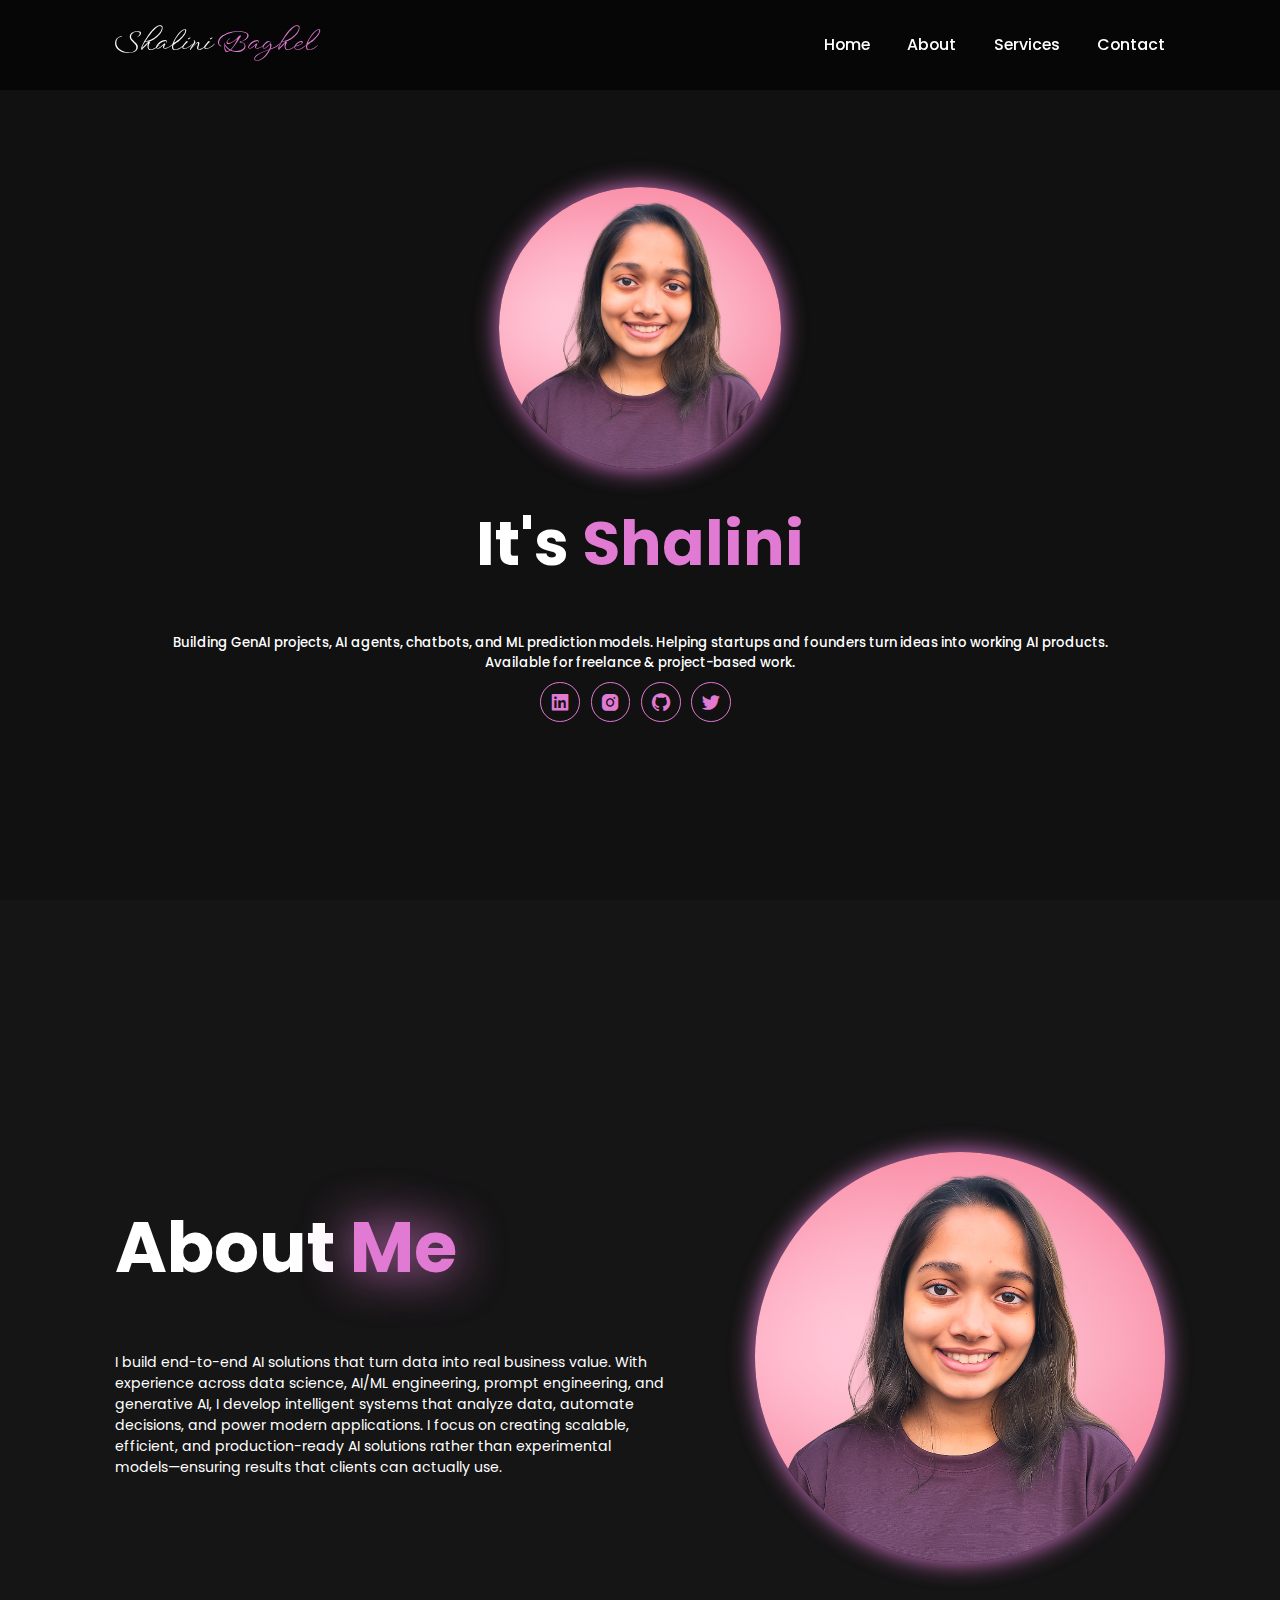
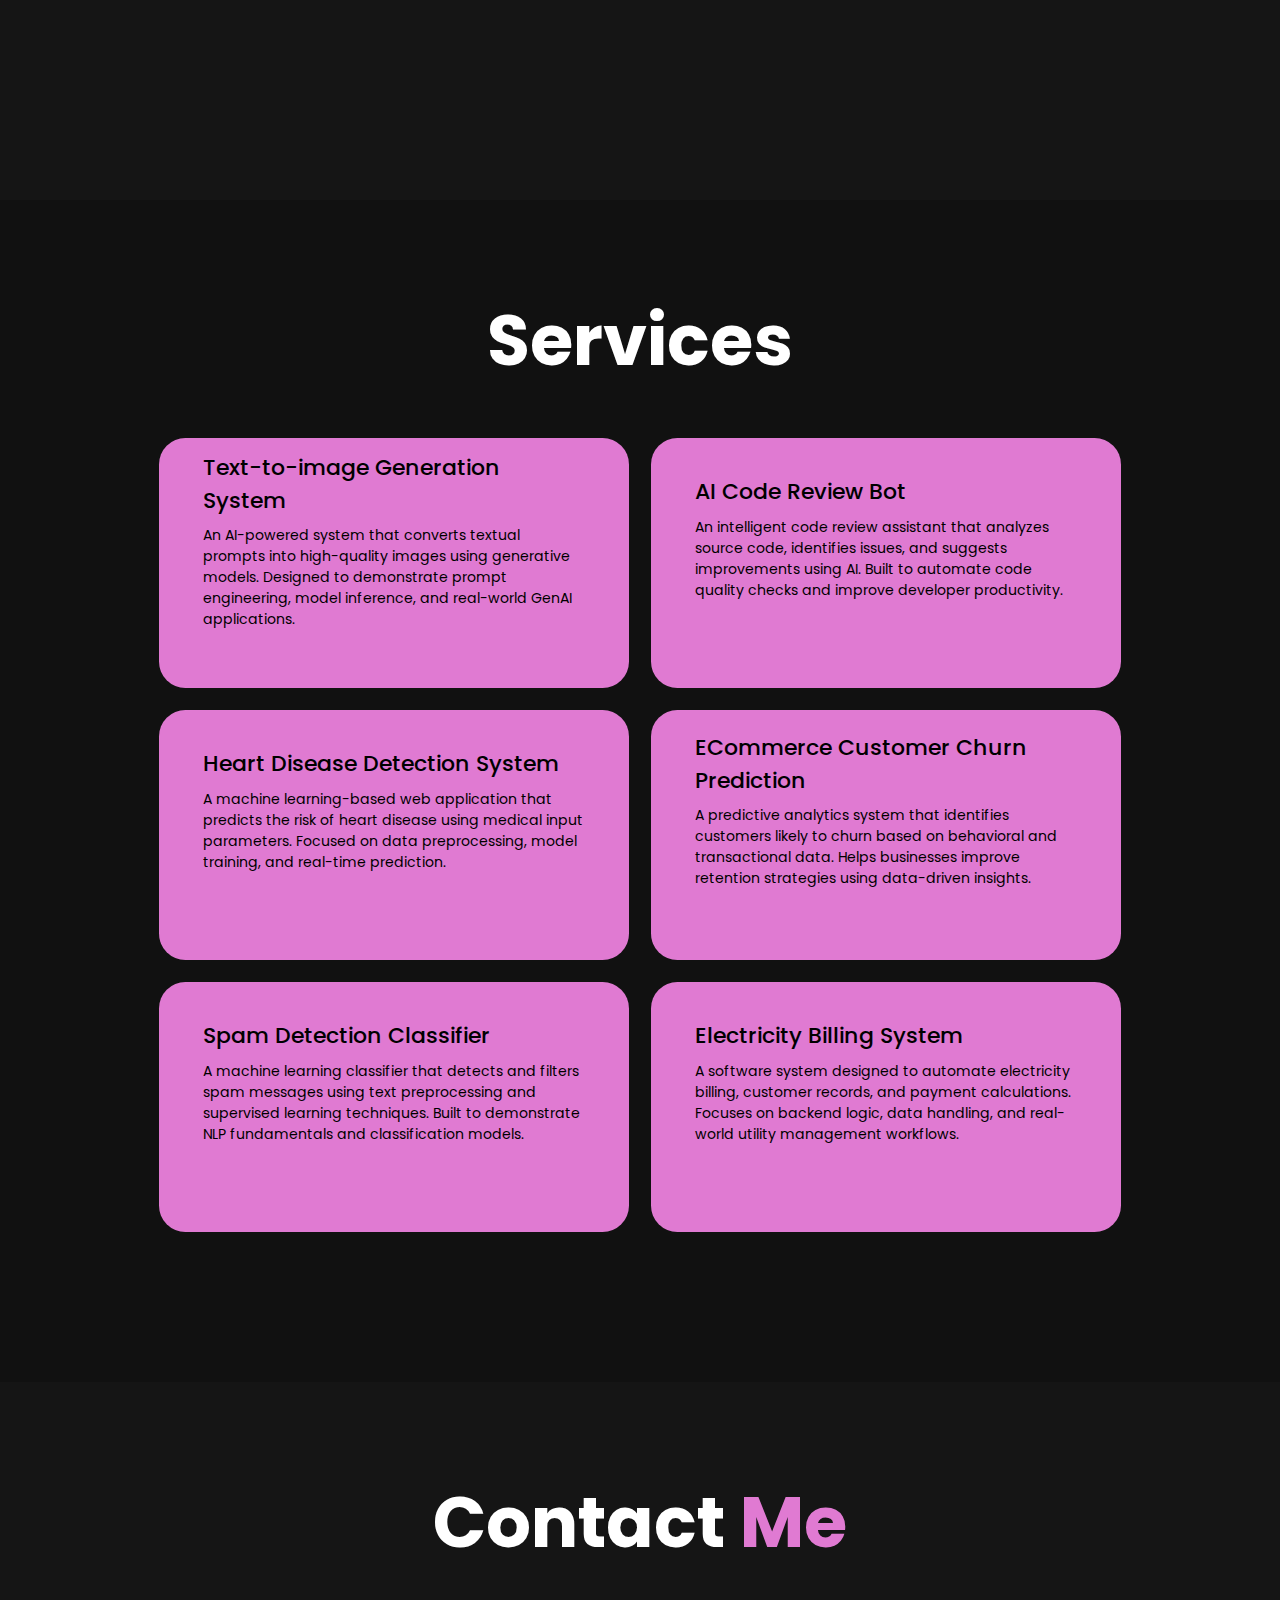
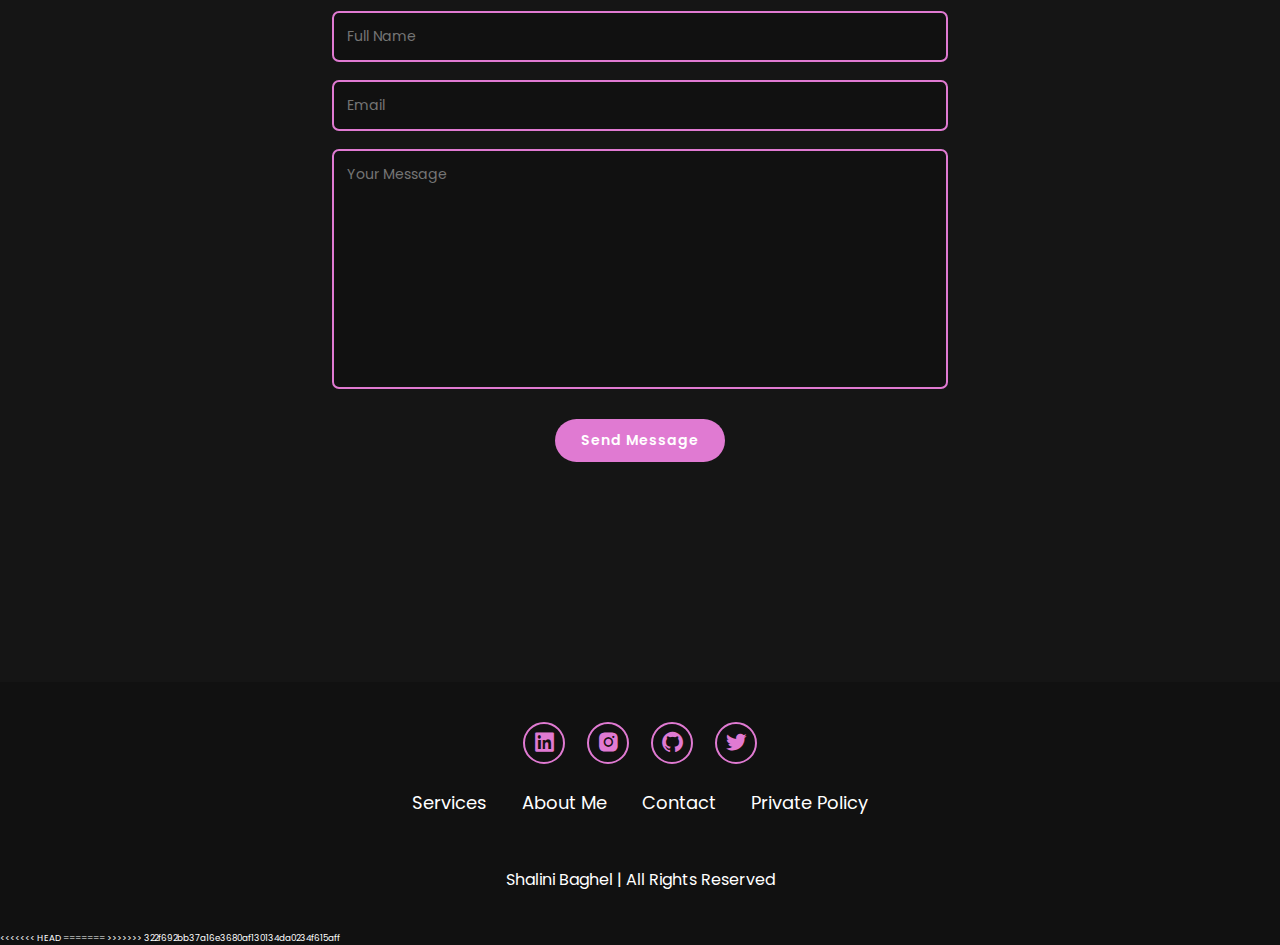
<file: index.html>
<!DOCTYPE html>
<html lang="en">

<head>
    <meta charset="UTF-8">
    <meta name="viewport" content="width=device-width, initial-scale=1.0">
    <title>Shalini Portfolio</title>
    <link rel="stylesheet" href="new_one.css">
    <link href="https://unpkg.com/boxicons@2.1.4/css/boxicons.min.css" rel="stylesheet">
    <link
        href="https://fonts.googleapis.com/css2?family=Poppins:ital,wght@0,100;0,200;0,300;0,400;0,500;0,600;0,700;0,800;0,900;1,100;1,200;1,300;1,400;1,500;1,600;1,700;1,800;1,900&display=swap"
        rel="stylesheet">
    <link href="https://fonts.googleapis.com/css2?family=WindSong:wght@400;500&display=swap" rel="stylesheet">

</head>

<body>
    <header class="header">
        <a href="#home" class="logo">Shalini <span>Baghel</span></a>
        <i class="bx bx-menu" id="menu-icon"></i>
        <nav class="navbar">
            <a href="#home" class="active">Home</a>
            <a href="#about">About</a>
            <a href="#services">Services</a>
            <a href="#contact">Contact</a>
        </nav>
    </header>
    <section class="home" id="home">
        <div class="home-img">
            <img src="my photo.png" alt="">
        </div>
        <div class="home-content">
            <h1>It's <span>Shalini</span></h1>
            <h3 class="text-animation">
                <span>
                </span>
            </h3>

            <p>Building GenAI projects, AI agents, chatbots, and ML prediction models. Helping startups and founders turn ideas into working AI products. Available for freelance & project-based work.</p>
            <div class="social-icons">
                <a href="https://www.linkedin.com/in/shalini-baghel-249686353/" target="_blank"><i
                        class="bx bxl-linkedin-square"></i></a>
                <a href="https://www.instagram.com/buildswithsilence08__e/" target="_blank"><i
                        class="bx bxl-instagram-alt"></i></a>
                <a href="https://github.com/Shalini6654" target="_blank"><i class="bx bxl-github"></i></a>
                <a href="https://x.com/ShaliniBaghel08" target="_blank"><i class="bx bxl-twitter"></i></a>
            </div>

        </div>
    </section>
    <section class="about" id="about">
        <div class="about-content">
            <h2 class="heading">About <span>Me</span></h2>
            <h3 class="text-animation">
                <span></span>
            </h3>
            <p>
                I build end-to-end AI solutions that turn data into real business value. With experience across data
                science, AI/ML engineering, prompt engineering, and generative AI, I develop intelligent systems that
                analyze data, automate decisions, and power modern applications. I focus on creating scalable,
                efficient, and production-ready AI solutions rather than experimental models—ensuring results that
                clients can actually use.
            </p>
        </div>
        <div class="about-img">
            <img src="my photo.png" alt="">
        </div>
    </section>
    </section>
    <section class="services" id="services">
        <h2 class="heading">Services</h2>
        <div class="services-container">
            <a href="https://github.com/Shalini6654/Text-to-image-Generation-System" target="_blank">
                <div class="service-box">
                    <div class="service-info">
                        <h4>Text-to-image Generation System</h4>
                        <p>
                            An AI-powered system that converts textual prompts into high-quality images using generative
                            models. Designed to demonstrate prompt engineering, model inference, and real-world GenAI
                            applications.
                        </p>

                    </div>
                </div>
            </a>
            <a href="https://github.com/Shalini6654/ai-code-review-bot" target="_blank">
                <div class="service-box">
                    <div class="service-info">
                        <h4>AI Code Review Bot</h4>
                        <p>
                            An intelligent code review assistant that analyzes source code, identifies issues, and
                            suggests improvements using AI. Built to automate code quality checks and improve developer
                            productivity.
                        </p>

                    </div>
                </div>
            </a>
            <a href="https://heart-disease-detection-mlmode-e7d8xtrsk8m33aakmtkgpr.streamlit.app/" target="_blank">
                <div class="service-box">
                    <div class="service-info">
                        <h4>Heart Disease Detection System</h4>
                        <p>
                            A machine learning-based web application that predicts the risk of heart disease using
                            medical input parameters. Focused on data preprocessing, model training, and real-time
                            prediction.
                        </p>
                    </div>
                </div>
            </a>
            <a href="https://ecommerce-churn-prediction-ml.streamlit.app/" target="_blank">
                <div class="service-box">
                    <div class="service-info">
                        <h4>ECommerce Customer Churn Prediction</h4>
                        <p>
                            A predictive analytics system that identifies customers likely to churn based on behavioral
                            and transactional data. Helps businesses improve retention strategies using data-driven
                            insights.
                        </p>
                    </div>
                </div>
            </a>
            <a href="https://spam-detection-classifier-byshalini.streamlit.app/" target="_blank">
                <div class="service-box">
                    <div class="service-info">
                        <h4>Spam Detection Classifier</h4>
                        <p>
                            A machine learning classifier that detects and filters spam messages using text
                            preprocessing and supervised learning techniques. Built to demonstrate NLP fundamentals and
                            classification models.
                        </p>

                    </div>
                </div>
            </a>
            <a href="https://github.com/Shalini6654/Electricity-Billing-System" target="_blank">
                <div class="service-box">
                    <div class="service-info">
                        <h4>Electricity Billing System</h4>
                        <p>
                            A software system designed to automate electricity billing, customer records, and payment
                            calculations. Focuses on backend logic, data handling, and real-world utility management
                            workflows.
                        </p>
                    </div>
                </div>
            </a>
        </div>
    </section>
    <section class="contact" id="contact">
        <h2 class="heading">Contact <span>Me</span></h2>
        <form action="#">
            <div class="input-box">
                <input type="text" placeholder="Full Name">
                <input type="email" placeholder="Email">
            </div>
            <textarea name="" id="" cols="30" rows="10" placeholder="Your Message"></textarea>
            <input type="submit" value="Send Message" class="btn">
        </form>
    </section>
    <footer class="footer">
        <div class="social">
            <a href="https://www.linkedin.com/in/shalini-baghel-249686353/" target="_blank"><i
                    class="bx bxl-linkedin-square"></i></a>
            <a href="https://www.instagram.com/buildswithsilence08__e/" target="_blank"><i
                    class="bx bxl-instagram-alt"></i></a>
            <a href="https://github.com/Shalini6654" target="_blank"><i class="bx bxl-github"></i></a>
            <a href="https://x.com/ShaliniBaghel08" target="_blank"><i class="bx bxl-twitter"></i></a>
        </div>
        <ul class="list">
            <li>
                <a href="#services">Services</a>
            </li>
            <li>
                <a href="#about">About Me</a>
            </li>
            <li>
                <a href="#contact">Contact</a>
            </li>
            <li>
                <a href="#privacy-policy.html">Private Policy</a>
            </li>
        </ul>
        <p class="copyright">Shalini Baghel | All Rights Reserved</p>
    </footer>
    <script src="new_one.js"></script>
</body>

<<<<<<< HEAD
</html>
=======
</html>
>>>>>>> 322f692bb37a16e3680af130134da0234f615aff
</file>
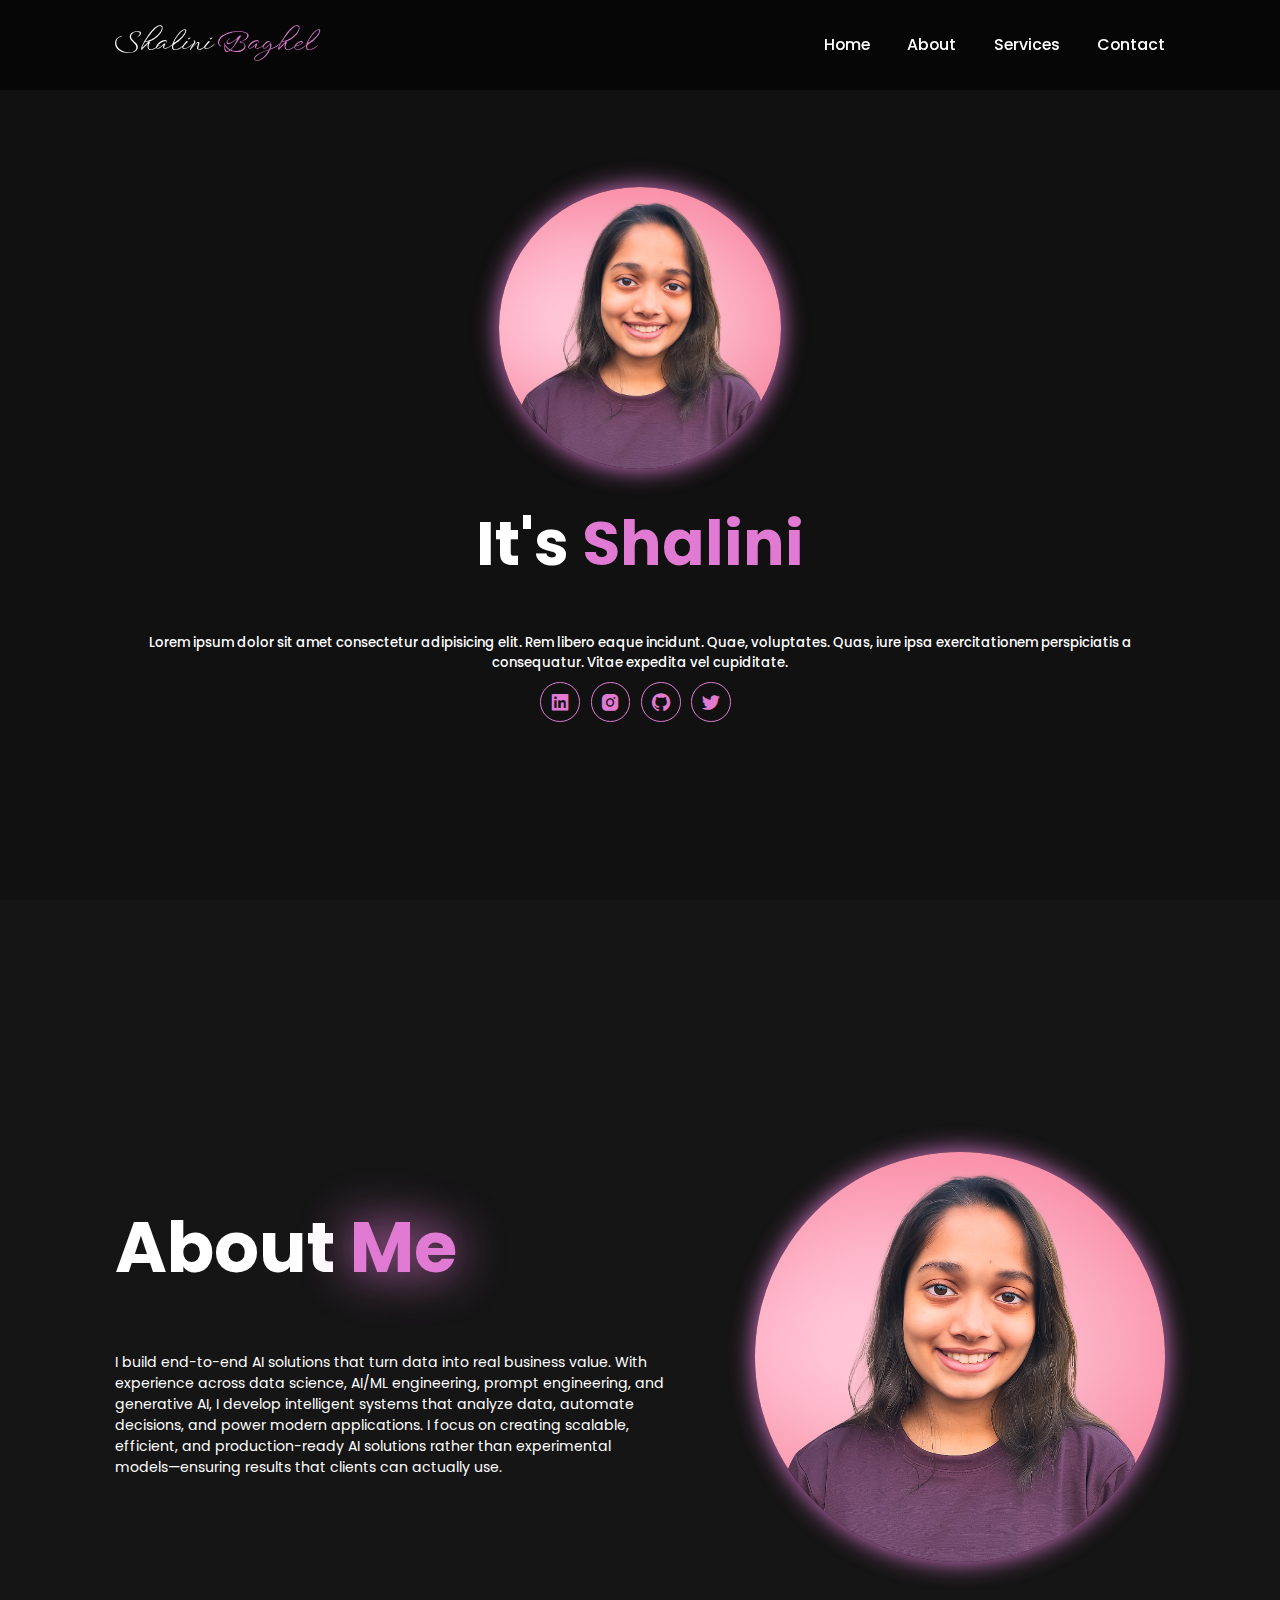
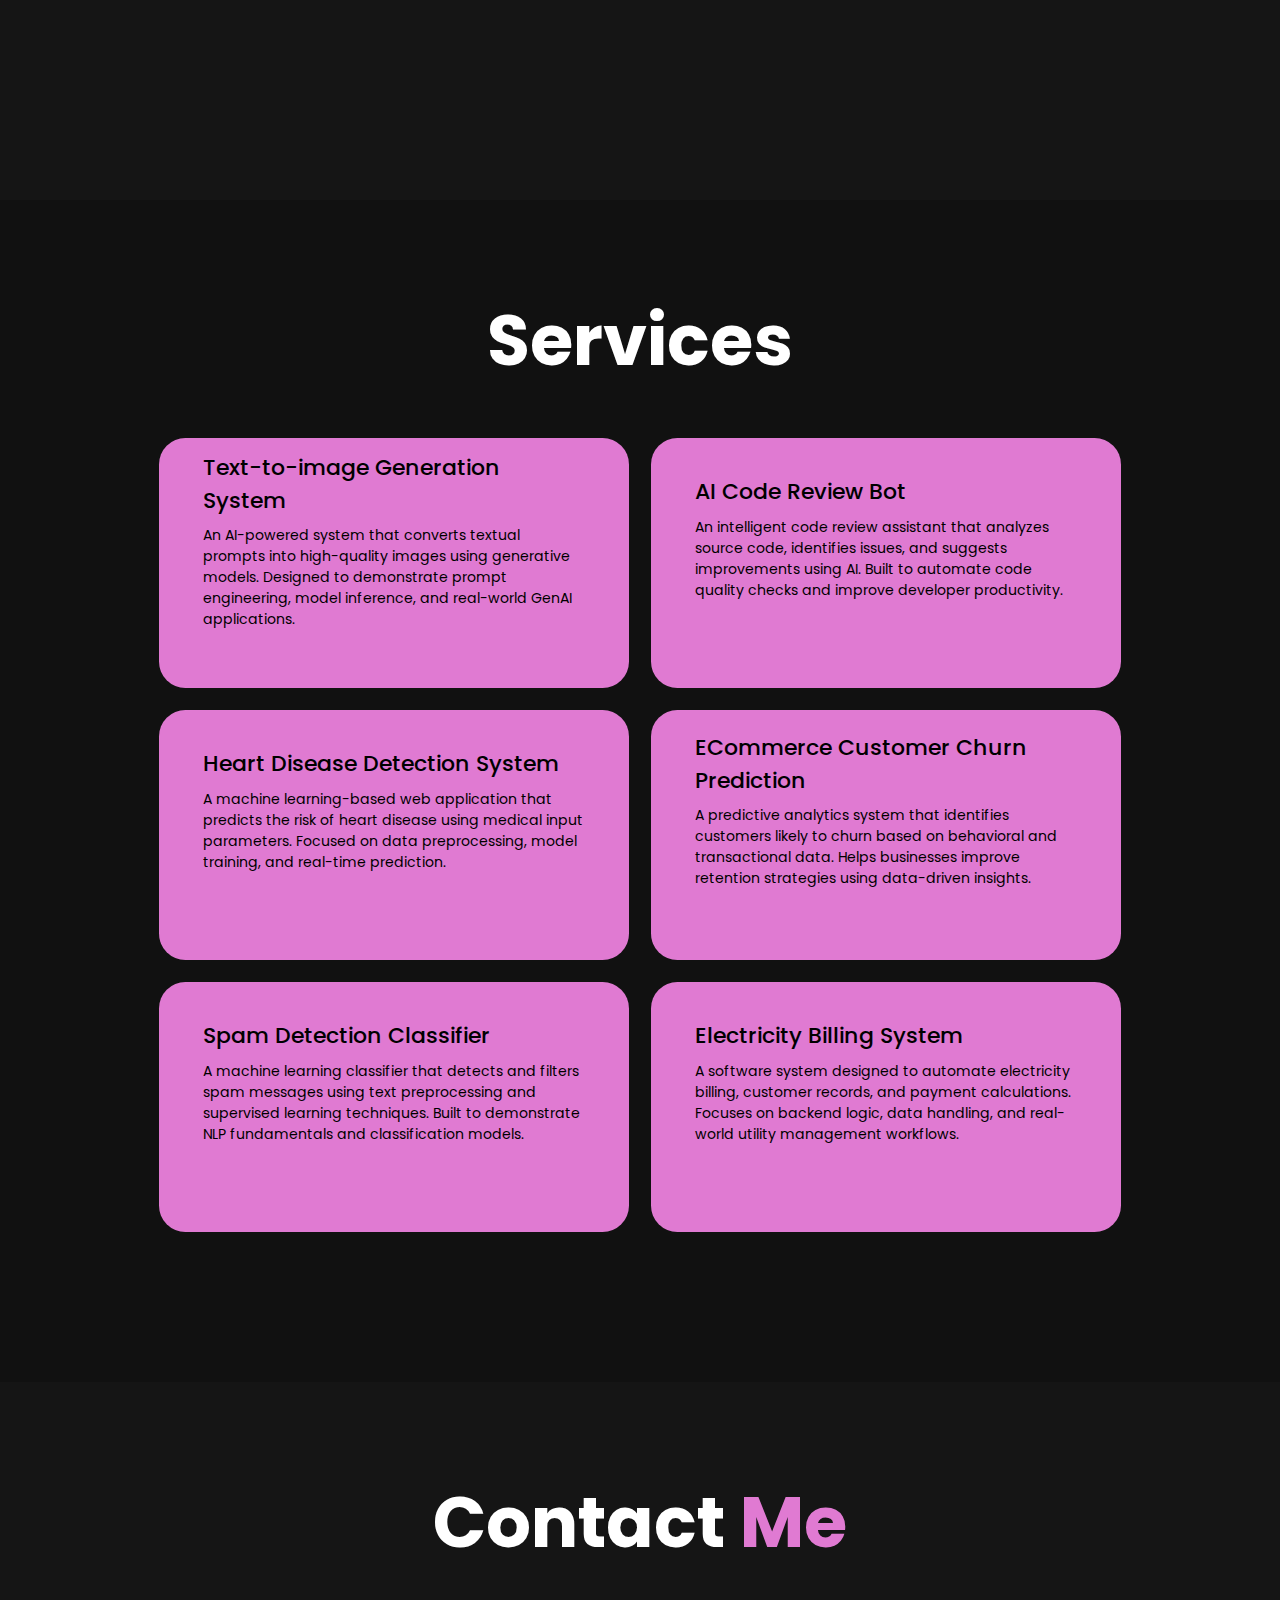
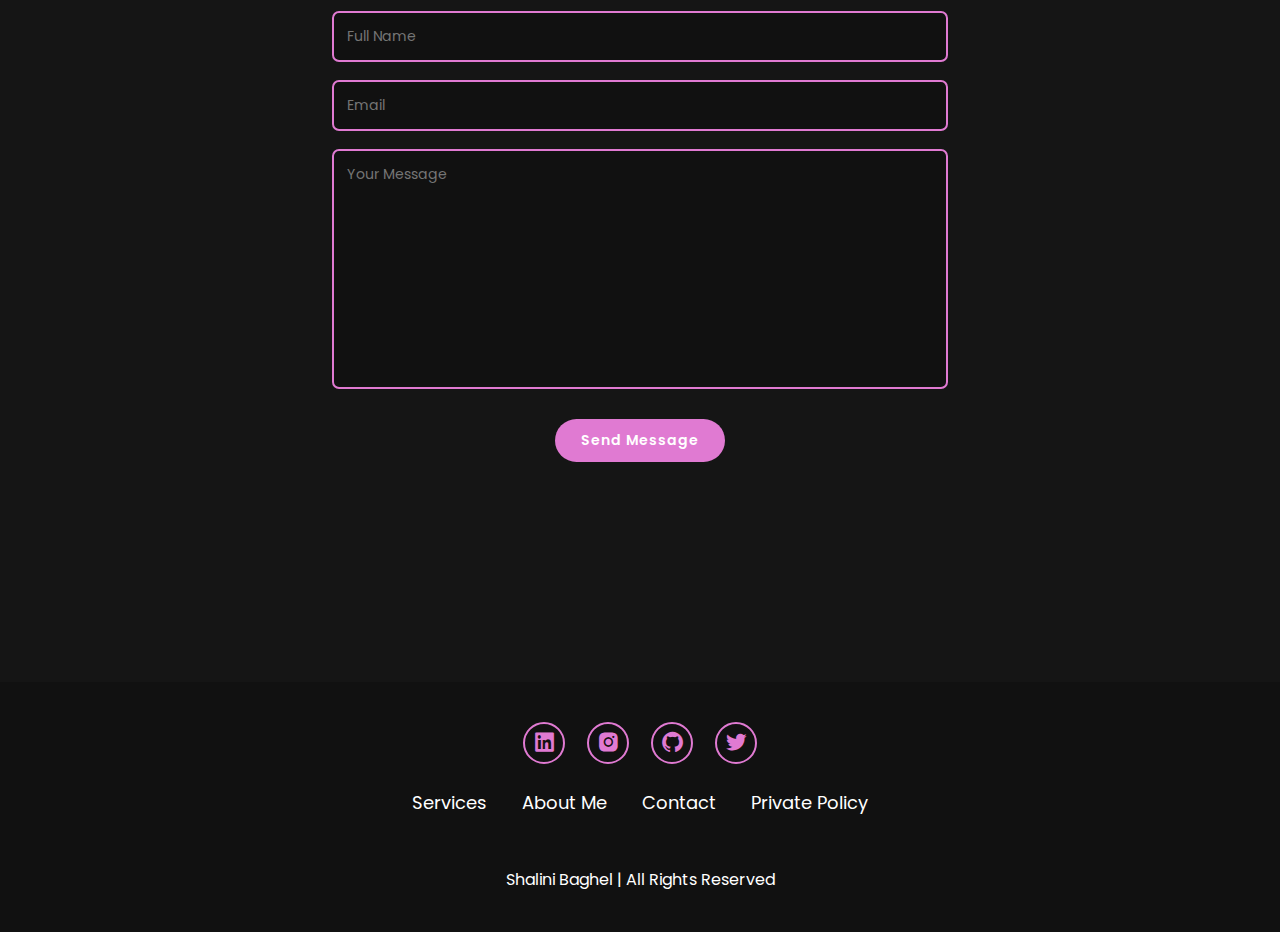
<file: new_one.html>
<!DOCTYPE html>
<html lang="en">

<head>
    <meta charset="UTF-8">
    <meta name="viewport" content="width=device-width, initial-scale=1.0">
    <title>Shalini Portfolio</title>
    <link rel="stylesheet" href="new_one.css">
    <link href="https://unpkg.com/boxicons@2.1.4/css/boxicons.min.css" rel="stylesheet">
    <link
        href="https://fonts.googleapis.com/css2?family=Poppins:ital,wght@0,100;0,200;0,300;0,400;0,500;0,600;0,700;0,800;0,900;1,100;1,200;1,300;1,400;1,500;1,600;1,700;1,800;1,900&display=swap"
        rel="stylesheet">
    <link href="https://fonts.googleapis.com/css2?family=WindSong:wght@400;500&display=swap" rel="stylesheet">

</head>

<body>
    <header class="header">
        <a href="#home" class="logo">Shalini <span>Baghel</span></a>
        <i class="bx bx-menu" id="menu-icon"></i>
        <nav class="navbar">
            <a href="#home" class="active">Home</a>
            <a href="#about">About</a>
            <a href="#services">Services</a>
            <a href="#contact">Contact</a>
        </nav>
    </header>
    <section class="home" id="home">
        <div class="home-img">
            <img src="my photo.png" alt="">
        </div>
        <div class="home-content">
            <h1>It's <span>Shalini</span></h1>
            <h3 class="text-animation">
                <span>
                </span>
            </h3>
            <p>Lorem ipsum dolor sit amet consectetur adipisicing elit. Rem libero eaque incidunt. Quae, voluptates.
                Quas, iure ipsa exercitationem perspiciatis a consequatur. Vitae expedita vel cupiditate.</p>
            <div class="social-icons">
                <a href="https://www.linkedin.com/in/shalini-baghel-249686353/" target="_blank"><i
                        class="bx bxl-linkedin-square"></i></a>
                <a href="https://www.instagram.com/buildswithsilence08__e/" target="_blank"><i
                        class="bx bxl-instagram-alt"></i></a>
                <a href="https://github.com/Shalini6654" target="_blank"><i class="bx bxl-github"></i></a>
                <a href="https://x.com/ShaliniBaghel08" target="_blank"><i class="bx bxl-twitter"></i></a>
            </div>

        </div>
    </section>
    <section class="about" id="about">
        <div class="about-content">
            <h2 class="heading">About <span>Me</span></h2>
            <h3 class="text-animation">
                <span></span>
            </h3>
            <p>
                I build end-to-end AI solutions that turn data into real business value. With experience across data
                science, AI/ML engineering, prompt engineering, and generative AI, I develop intelligent systems that
                analyze data, automate decisions, and power modern applications. I focus on creating scalable,
                efficient, and production-ready AI solutions rather than experimental models—ensuring results that
                clients can actually use.
            </p>
        </div>
        <div class="about-img">
            <img src="my photo.png" alt="">
        </div>
    </section>
    </section>
    <section class="services" id="services">
        <h2 class="heading">Services</h2>
        <div class="services-container">
            <a href="https://github.com/Shalini6654/Text-to-image-Generation-System" target="_blank">
                <div class="service-box">
                    <div class="service-info">
                        <h4>Text-to-image Generation System</h4>
                        <p>
                            An AI-powered system that converts textual prompts into high-quality images using generative
                            models. Designed to demonstrate prompt engineering, model inference, and real-world GenAI
                            applications.
                        </p>

                    </div>
                </div>
            </a>
            <a href="https://github.com/Shalini6654/ai-code-review-bot" target="_blank">
                <div class="service-box">
                    <div class="service-info">
                        <h4>AI Code Review Bot</h4>
                        <p>
                            An intelligent code review assistant that analyzes source code, identifies issues, and
                            suggests improvements using AI. Built to automate code quality checks and improve developer
                            productivity.
                        </p>

                    </div>
                </div>
            </a>
            <a href="https://heart-disease-detection-mlmode-e7d8xtrsk8m33aakmtkgpr.streamlit.app/" target="_blank">
                <div class="service-box">
                    <div class="service-info">
                        <h4>Heart Disease Detection System</h4>
                        <p>
                            A machine learning-based web application that predicts the risk of heart disease using
                            medical input parameters. Focused on data preprocessing, model training, and real-time
                            prediction.
                        </p>
                    </div>
                </div>
            </a>
            <a href="https://ecommerce-churn-prediction-ml.streamlit.app/" target="_blank">
                <div class="service-box">
                    <div class="service-info">
                        <h4>ECommerce Customer Churn Prediction</h4>
                        <p>
                            A predictive analytics system that identifies customers likely to churn based on behavioral
                            and transactional data. Helps businesses improve retention strategies using data-driven
                            insights.
                        </p>
                    </div>
                </div>
            </a>
            <a href="https://spam-detection-classifier-byshalini.streamlit.app/" target="_blank">
                <div class="service-box">
                    <div class="service-info">
                        <h4>Spam Detection Classifier</h4>
                        <p>
                            A machine learning classifier that detects and filters spam messages using text
                            preprocessing and supervised learning techniques. Built to demonstrate NLP fundamentals and
                            classification models.
                        </p>

                    </div>
                </div>
            </a>
            <a href="https://github.com/Shalini6654/Electricity-Billing-System" target="_blank">
                <div class="service-box">
                    <div class="service-info">
                        <h4>Electricity Billing System</h4>
                        <p>
                            A software system designed to automate electricity billing, customer records, and payment
                            calculations. Focuses on backend logic, data handling, and real-world utility management
                            workflows.
                        </p>
                    </div>
                </div>
            </a>
        </div>
    </section>
    <section class="contact" id="contact">
        <h2 class="heading">Contact <span>Me</span></h2>
        <form action="#">
            <div class="input-box">
                <input type="text" placeholder="Full Name">
                <input type="email" placeholder="Email">
            </div>
            <textarea name="" id="" cols="30" rows="10" placeholder="Your Message"></textarea>
            <input type="submit" value="Send Message" class="btn">
        </form>
    </section>
    <footer class="footer">
        <div class="social">
            <a href="https://www.linkedin.com/in/shalini-baghel-249686353/" target="_blank"><i
                    class="bx bxl-linkedin-square"></i></a>
            <a href="https://www.instagram.com/buildswithsilence08__e/" target="_blank"><i
                    class="bx bxl-instagram-alt"></i></a>
            <a href="https://github.com/Shalini6654" target="_blank"><i class="bx bxl-github"></i></a>
            <a href="https://x.com/ShaliniBaghel08" target="_blank"><i class="bx bxl-twitter"></i></a>
        </div>
        <ul class="list">
            <li>
                <a href="#services">Services</a>
            </li>
            <li>
                <a href="#about">About Me</a>
            </li>
            <li>
                <a href="#contact">Contact</a>
            </li>
            <li>
                <a href="#privacy-policy.html">Private Policy</a>
            </li>
        </ul>
        <p class="copyright">Shalini Baghel | All Rights Reserved</p>
    </footer>
    <script src="new_one.js"></script>
</body>

</html>
</file>
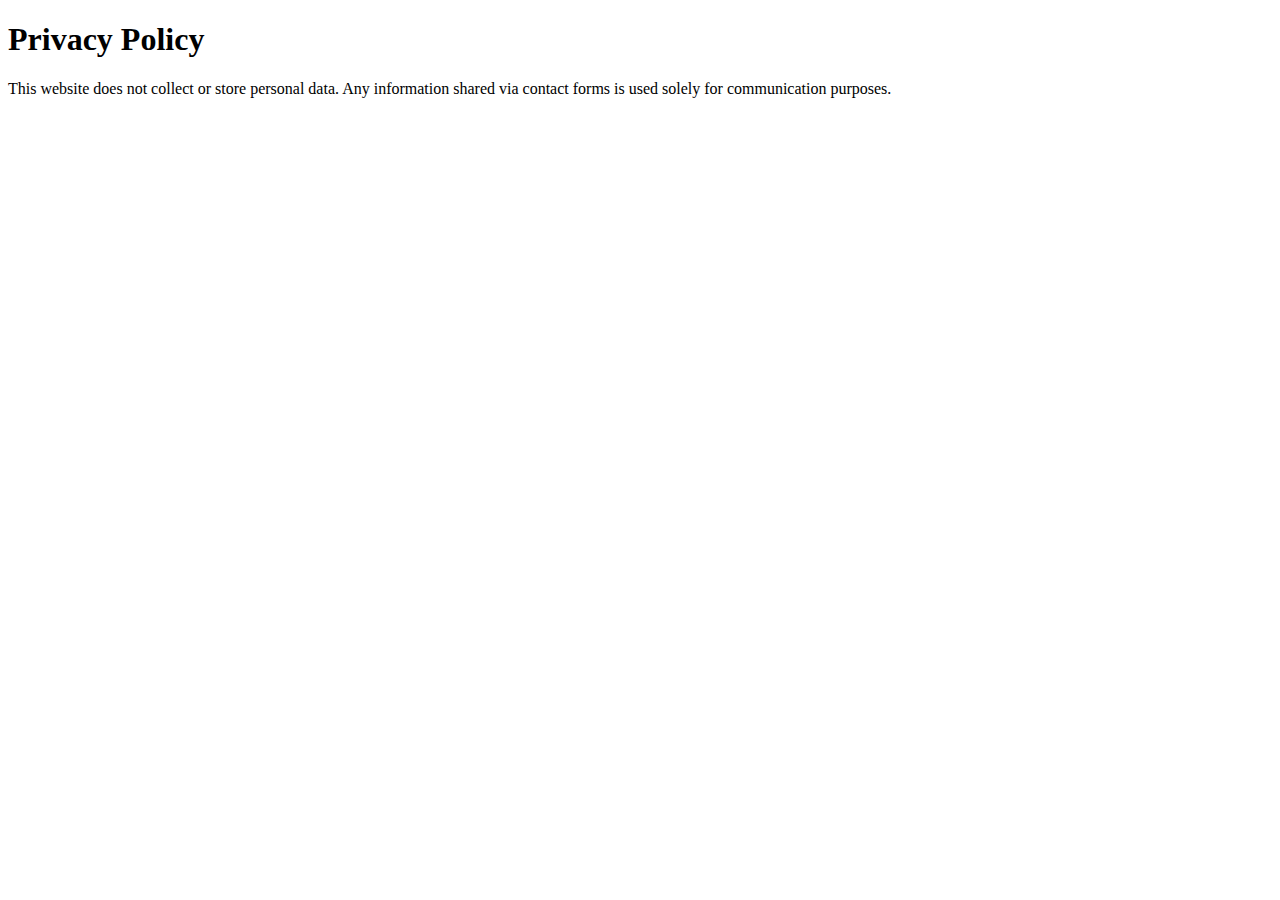
<file: privacy-policy.html>
<!DOCTYPE html>
<html lang="en">
<head>
  <meta charset="UTF-8">
  <title>Privacy Policy</title>
</head>
<body>
  <h1>Privacy Policy</h1>
  <p>
    This website does not collect or store personal data. 
    Any information shared via contact forms is used solely for communication purposes.
  </p>
</body>
</html>
</file>
<file: new_one.css>
* {
    margin: 0;
    padding: 0;
    box-sizing: border-box;
    text-decoration: none;
    border: none;
    outline: none;
    scroll-behavior: smooth;
    font-family: "Poppins", sans-serif;
}
:root {
    --bg-color: #111111;
    --second-bg-color: #151515;
    --text-color: white;
    --main-color: #e07ad2;
}
html {
    font-size: 62.5%;
    overflow-x: hidden;
}
body {
    background: var(--bg-color);
    color: var(--text-color);
}
.header {
    position: fixed;
    top: 0;
    left: 0;
    width: 100%;
    padding: 3rem 9%;
    background: rgba(0, 0, 0, 0.6);
    backdrop-filter: blur(10px);
    display: flex;
    justify-content: space-between;
    align-items: center;
    z-index: 100;   
}
.logo{
    font-size: 3rem;
    font-family: "WindSong", cursive;
    color: var(--text-color);
    font: 800;
    cursor: pointer;
    transition: 0.3s ease-in-out;
}
.header span {
    font-family: "WindSong", cursive;
}
.logo:hover {
    transform: scale(1.1);
}
.navbar a {
    font-size: 1.8rem;
    color: white;
    margin-left: 4rem;
    font-weight: 500;
    transition: 0.3s ease-in-out;
    border-bottom: 3ps solid transparent;
}
.navbar a:hover,
.navbar a:active{
    color: var(--main-color);
    border-bottom: 3px solid var(--main-color);
    font-size: 1.9rem;
}
#menu-icon {
    font-size: 3.6rem;
    color: var(--main-color);
    display: none;
}
section {
    min-height: 100vh;
    padding: 10rem 9% 10rem;
}
.home{
    display: flex;
    justify-content: center;
    flex-direction: column;
    gap: 1rem;
}
.home-content{
    display: flex;
    align-items: center;
    justify-content: center;
    flex-direction: column;
    text-align: center;
    margin-top: 6rem;
}
span{
    color: var(--main-color);
}
.logo span {
    color: var(--main-color);
}
.home-content h3{
    margin-bottom: 1.5rem;
    font-size: 3.5rem;
}
.home-content h1{
    font-size: 7rem;
    font-weight: 700;
    line-height: 1;
}
.home-img{
    border-radius: 50%;
    display: flex;
    justify-content: center;
}
.home-img img{
    position: relative;
    top: 2rem;
    width: 22vw;
    border-radius: 50%;
    box-shadow: 0 0 25px var(--main-color);
    cursor: pointer;
    transition: 0.4s ease-in-out;
}
.home-img img:hover{
    box-shadow: 0 0 50px var(--main-color),
                0 0 100px var(--main-color);
}
.home-content p{
    font-size: 1.5rem;
    font-weight: 500;
    max-width: 1000px;
}
.social-icons a{
    display: inline-flex;
    justify-content: center;
    align-items: center;
    width: 4.5rem;
    height: 4.5rem;
    background: transparent;
    border: 0.2rem solid var(--main-color);
    font-size: 2.5rem;
    border-radius: 50%;
    color: var(--main-color);
    margin: 1rem 1rem 1rem 0;
    transition: 0.3s ease-in-out;
}
.social-icons a:hover{
    color: white;
    transform: scale(1.3)translateY(-5px);
    box-shadow: 0 0 25px var(--main-color);
    background-color: var(--main-color);
}
.btn{
    display: inline-block;
    padding: 1rem 2.8rem;
    background: var(--main-color);
    border-radius: 4rem;
    font-size: 1.6rem;
    color: white;
    border: 2px solid transparent;
    letter-spacing: 0.1rem;
    font-weight: 600;
    transition: 0.3s ease-in-out;
    cursor: pointer;
}
.btn:hover{
    transform: scale(1.05);
    box-shadow: 0 0 25px var(--main-color);
}
.text-animation{
    font-size: 34px;
    font-weight: 600;
    min-width: 280px;
}
.text-animation span{
    position: relative;
}
.text-animation span::before{
    content: "Web Developer";
    color: var(--main-color);
    animation: words 20s infinite;
}
.text-animation span::after{
    content: "";
    background-color: var(--bg-color);
    position: absolute;
    width: calc(100% + 8px);
    height: 100%;
    border-left: 3px solid var(--bg-color);
    right: -8px;
    animation: cursor 0.6s infinite, typing 20s steps(14) infinite;
}
@keyframes cursor{
    to{
        border-left: 2px solid var(--main-color);
    }
}
@keyframes words{
    0%,
    20%{
        content: "Full Stack AI Developer";
    }
    21%,
    40%{
        content: "Data Scientist";
    }
    41%,
    60%{
        content: "Prompt Engineer";
    }
    61%,
    80%{
        content: "AI/ML Engineer";
    }
    81%,
    100%{
        content: "Generative AI Engineer";
    }
}
/* Meaning:
Ye animation ek pseudo-element (::before ya ::after) ke content ko change karta hai.
Har percentage interval pe text change hota hai.
Example flow:
0–20% tak: "Web Developer" dikhayega
21–40% tak: "Data Scientist"
41–60% tak: "Blog Writer"
61–80% tak: "Software Engineer"
81–100% tak: "Content Manager"
👉 Basically tumhara word ek ke baad ek cycle hota hai.*/

@keyframes typing {
    10%,
    15%,
    30%,
    35%,
    50%,
    55%,
    70%,
    75%,
    90%,
    95% {
        width: 0;
    }
    5%,
    20%,
    25%,
    40%,
    45%,
    60%,
    65%,
    80%,
    85% {
        width: calc(100% + 8px);
    }
}
/* Meaning:
Ye animation ek element ki width ko change karta hai (mostly ek overflow: hidden; white-space: nowrap; wale span pe lagta hai).
width: 0; hone pe text invisible ho jata hai (jaise typewriter erase kar raha ho).
width: calc(100% + 8px); hone pe pura text visible ho jata hai (jaise typewriter likh raha ho).
Isse lagta hai ki text letter-by-letter likha ja raha hai aur phir hataya ja raha hai.*/
.about{
    display: flex;
    justify-content: center;
    align-items: center;
    gap: 10rem;
    background: var(--second-bg-color);
    color: white;
}
.about h2 span{
    color: var(--main-color);
    text-shadow: 0 0 50px var(--main-color);
}
.about-img{
    border-radius: 50%;
}
.about-img img{
    position: relative;
    width: 32vw;
    border-radius: 50%;
    box-shadow: 0 0 25px var(--main-color);
    top: 1rem;
    cursor: pointer;
    transition: 0.4s ease-in-out;
}
.about-img img:hover{
    box-shadow: 0 0 50px var(--main-color),
                0 0 100px var(--main-color);      
}
.heading{
    text-align: center;
    font-size: 8rem;
}
.about-content h2{
    text-align: left;
    line-height: 1.5;
}
.about-content h3{
    font-size: 2.6rem;
}
.about-content p{
    font-size: 1.6rem;
    margin: 2rem 0 3rem;
}
.about-content .text-animation span::before{
    content: "Web Developer";
    color: var(--main-color);
    animation: words 20s infinite;
}
.about-content .text-animation span::after{
    content: "";
    background-color: var(--second-bg-color);
    position: absolute;
    width: calc(100% + 8px);
    height: 100%;
    border-left: 3px solid var(--second-bg-color);
    right: -8px;
    animation: cursor 0.6s infinite, typing 20s steps(14) infinite;
}
::-webkit-scrollbar{
    width: 15px;
}
::-webkit-scrollbar-thumb{
    background-color: var(--main-color);
}
::-webkit-scrollbar-track{
    background-color: var(--bg-color);
    width: 50px;
}
.services{
    background: var(--bg-color);
    color: white;
}
.services h2{
    margin-bottom: 5rem;
    color: white;
}
.services-container{
    display: grid;
    grid-template-columns: repeat(3,1fr);
    align-items: center;
    gap: 2.5rem;
}
.service-box{
    background-color: var(--main-color);
    color: black;
    height: 250px;
    border-radius: 3rem;
    cursor: pointer;
    transition: 0.3s ease-in-out;
}
.service-box:hover{
    background: white;
    color: var(--main-color);
    transform: scale(1.03);
}
.service-box .service-info{
    display: flex;
    flex-direction: column;
    text-align: left;
    max-height: 200px;
    justify-content: center;
    align-items: baseline;
    padding: 5em;
}
.service-info h4{
    font-size: 2.5rem;
    font-weight: 500;
    margin-bottom: 1rem;
}
.service-info p{
    font-size: 1.6rem;
    font-weight: 400;
    max-height: 100px;
    margin: auto;
}
.contact{
    background-color: var(--second-bg-color);
}
.contact h2{
    margin-bottom: 3rem;
    color: white;
}
.contact form{
    max-width: 70rem;
    margin: 1rem auto;
    text-align: center;
    margin-bottom: 3rem;
}
.contact form .input-box{
    display: flex;
    justify-content: center;
    flex-wrap: wrap;
}
.contact form .input-box input,
.contact form textarea{
    width: 100%;
    padding: 1.5rem;
    font-size: 1.6rem;
    color: var(--text-color);
    background: var(--bg-color);
    border-radius: 0.8rem;
    border: 2px solid var(--main-color);
    margin: 1rem 0;
    resize: none;
}
.contact form .btn{
    margin-top: 2rem;
}
.footer{
    position: relative;
    bottom: 0;
    width: 100%;
    padding: 40px 0;
    background-color: var(--bg-color);
}
.footer .social{
    text-align: center;
    padding-bottom: 25px;
    color: var(--main-color);
}
.footer .social a{
    font-size: 25px;
    color: var(--main-color);
    border: 2px solid var(--main-color);
    width: 42px;
    height: 42px;
    line-height: 42px;
    display: inline-block;
    text-align: center;
    border-radius: 50%;
    margin: 0 10px;
    transition: 0.3s ease-in-out;
}
.footer .social a:hover{
    transform: scale(1.2)translateY(-10px);
    background-color: var(--main-color);
    color: var(--text-color);
    box-shadow: 0 0 25px var(--main-color);
}
.footer ul{
    margin-top: 0;
    padding: 0;
    font-size: 18px;
    line-height: 1.6;
    margin-bottom: 0;
    text-align: center;
}
.footer ul li a {
    color: white;
    border-bottom: 3px solid transparent;
    transition: 0.3s ease-in-out;
}
.footer ul li a:hover{
    color: var(--main-color);
    border-bottom: 3px solid var(--main-color);
}
.footer ul li{
    display: inline-block;
    padding: 0 15px;
}
.footer .copyright{
    margin-top: 50px;
    text-align: center;
    font-size: 16px;
    color: white;
}
@media(max-width:1285px){
    html{
        font-size: 55%;
    }
    .services-container{
        padding-bottom: 7rem;
        grid-template-columns: repeat(2,1fr);
        margin: 0 5rem;
    }
}
@media(max-width:991px){
    header{
        padding: 2rem 3%;
    }
    section{
        padding: 10rem 3% 2rem;
    }
    .services{
        padding-bottom: 7rem;
    }
    .footer{
        padding: 2rem 3%;
    }
}
@media(max-width:895px){
    #menu-icon{
        display: block;
    }
    .navbar{
        position: absolute;
        top: 100%;
        right: 0;
        width: 50%;
        padding: 1rem 3%;
        background: rgba(0, 0, 0, 0.9);
        backdrop-filter: blur(20px);
        border-bottom-left-radius: 2rem;
        border-left: 2px solid var(--main-color);
        border-bottom: 2px solid var(--main-color);
        display: none;
    }
    .navbar.active{
        display: block;
    }
    .navbar a{
        display: block;
        font-size: 2rem;
        margin: 3rem 0;
        color: white;
    }
    .home{
        flex-direction: column;
        margin: 5rem 4rem;
    }
    .home-content h1{
        font-size: 8rem;
        margin-top: 3rem;
    }
    .home-content p{
        max-width: 600px;
        margin: 0 auto;
    }
    .home-img img{
        width: 56vw;
        margin-top: -2rem;
    }
    .about{
        flex-direction: column-reverse;
    }
    .about-content{
        margin: 0 2rem 4rem;
    }
    .about img{
        width: 52vw;
        margin-top: 1rem;
        margin-bottom: 3rem;
    }
    .services h2{
        margin-bottom: 3rem;
    }
    .services-container{
        grid-template-columns: repeat(1,1fr);
    }
}
</file>
